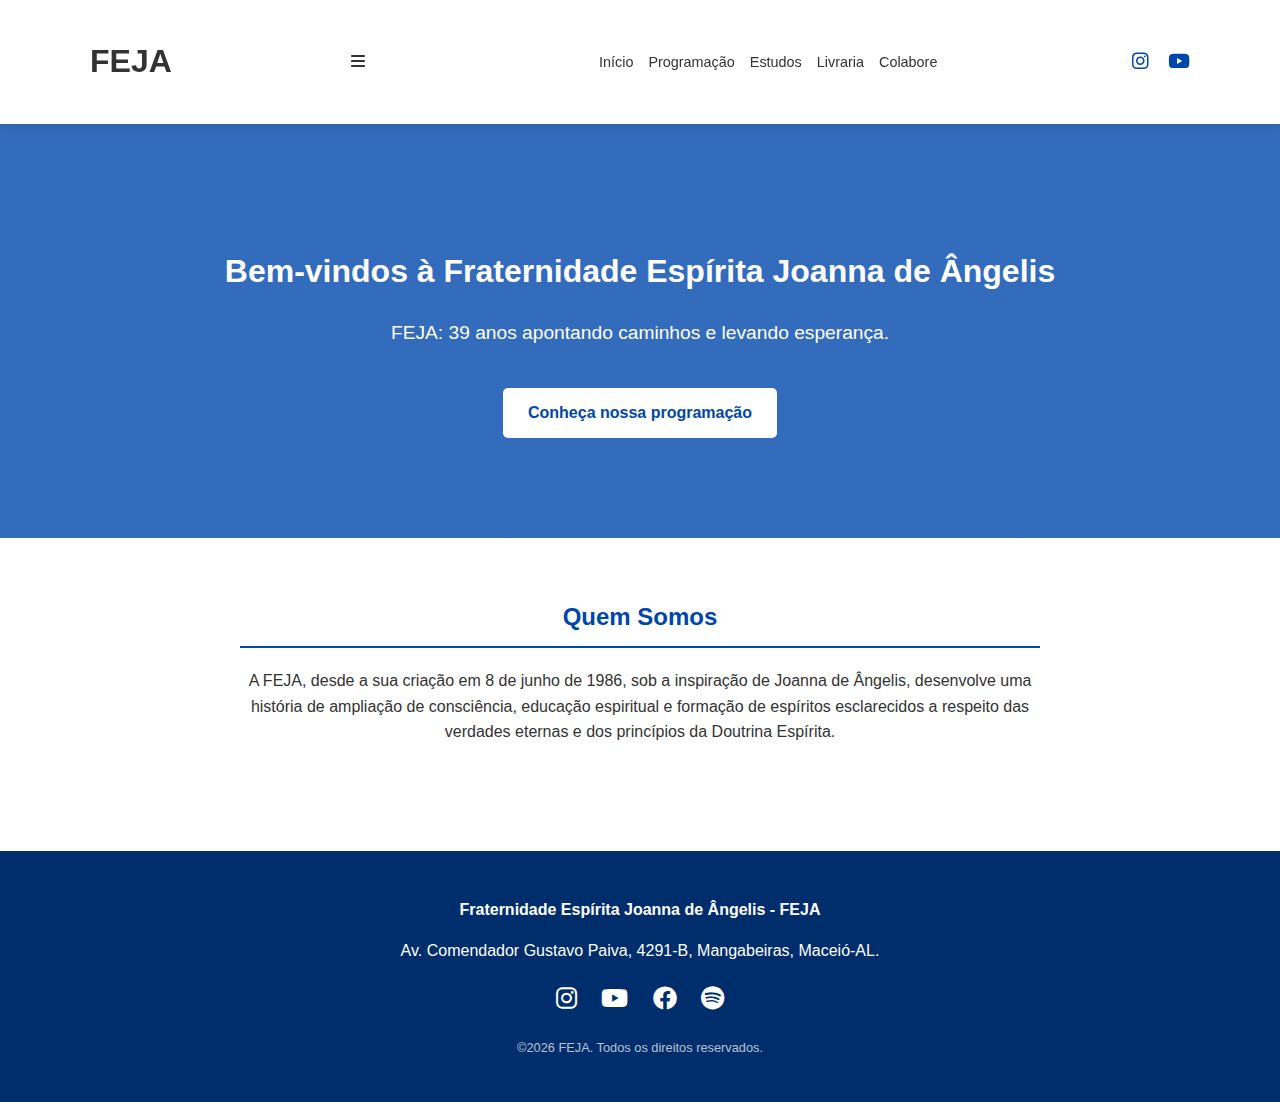
<file: index.html>
<!DOCTYPE html>
<html lang="pt-br">
<head>
    <meta charset="UTF-8">
    <meta name="viewport" content="width=device-width, initial-scale=1.0">
    <title>FEJA - Fraternidade Espírita Joanna de Ângelis</title>
    <link rel="stylesheet" href="style.css">
    <link rel="stylesheet" href="https://cdnjs.cloudflare.com/ajax/libs/font-awesome/6.0.0/css/all.min.css">
    <style>
        /* Estilos específicos da Home */
        .hero {
            background: linear-gradient(rgba(0, 71, 171, 0.8), rgba(0, 71, 171, 0.8)), 
                        url('https://images.unsplash.com/photo-1518005020411-38051ee39a9c?auto=format&fit=crop&q=80') center/cover;
            color: white;
            padding: 100px 0;
            text-align: center;
        }

        .btn-cta {
            display: inline-block;
            background: white;
            color: var(--azul-feja);
            padding: 12px 25px;
            border-radius: 5px;
            text-decoration: none;
            font-weight: bold;
            margin-top: 20px;
            transition: 0.3s;
        }

        .btn-cta:hover {
            background: var(--cinza-claro);
            transform: translateY(-2px);
        }

        .social-icons a {
            color: var(--azul-feja);
            margin-left: 15px;
            font-size: 1.2rem;
            transition: 0.3s;
        }

        .social-icons a:hover {
            color: var(--azul-escuro);
            transform: scale(1.1);
        }

        .footer-social {
            margin-top: 15px;
        }

        .footer-social a {
            color: white;
            margin: 0 10px;
            font-size: 1.5rem;
            transition: 0.3s;
        }

        .footer-social a:hover {
            opacity: 0.8;
        }
    </style>
</head>
<body>

<header>
    <nav class="container">
        <div class="logo-area">
            <h1>FEJA</h1>
        </div>
        
        <div class="menu-toggle" id="mobile-menu">
            <i class="fas fa-bars"></i>
        </div>

        <ul class="nav-links" id="nav-list">
            <li><a href="index.html">Início</a></li>
            <li><a href="programacao.html">Programação</a></li>
            <li><a href="grupos-estudo.html">Estudos</a></li>
            <li><a href="livraria.html">Livraria</a></li>
            <li><a href="colabore.html">Colabore</a></li>
        </ul>

        <div class="social-icons">
            <a href="https://www.instagram.com/joannaeangelismcz" target="_blank" title="Instagram"><i class="fab fa-instagram"></i></a>
            <a href="#" target="_blank" title="YouTube"><i class="fab fa-youtube"></i></a>
        </div>
    </nav>
</header>

<section class="hero">
    <div class="container">
        <h1>Bem-vindos à Fraternidade Espírita Joanna de Ângelis</h1>
        <p style="font-size: 1.2rem;">FEJA: 39 anos apontando caminhos e levando esperança.</p>
        <a href="programacao.html" class="btn-cta">Conheça nossa programação</a>
    </div>
</section>

<section class="container section">
    <div style="text-align: center; max-width: 800px; margin: 0 auto;">
        <h2>Quem Somos</h2>
        <p>A FEJA, desde a sua criação em 8 de junho de 1986, sob a inspiração de Joanna de Ângelis, desenvolve uma história de ampliação de consciência, educação espiritual e formação de espíritos esclarecidos a respeito das verdades eternas e dos princípios da Doutrina Espírita.</p>
    </div>
</section>

<footer>
    <div class="container">
        <p><strong>Fraternidade Espírita Joanna de Ângelis - FEJA</strong></p>
        <p>Av. Comendador Gustavo Paiva, 4291-B, Mangabeiras, Maceió-AL.</p>
        
        <div class="footer-social">
            <a href="https://www.instagram.com/joannaeangelismcz" target="_blank"><i class="fab fa-instagram"></i></a>
            <a href="#" target="_blank"><i class="fab fa-youtube"></i></a>
            <a href="#" target="_blank"><i class="fab fa-facebook"></i></a>
            <a href="#" target="_blank"><i class="fab fa-spotify"></i></a>
        </div>
        
        <p style="margin-top: 20px; font-size: 0.8rem; opacity: 0.7;">
            ©2026 FEJA. Todos os direitos reservados.
        </p>
    </div>
</footer>

<script src="script.js"></script>

</body>
</html>
</file>
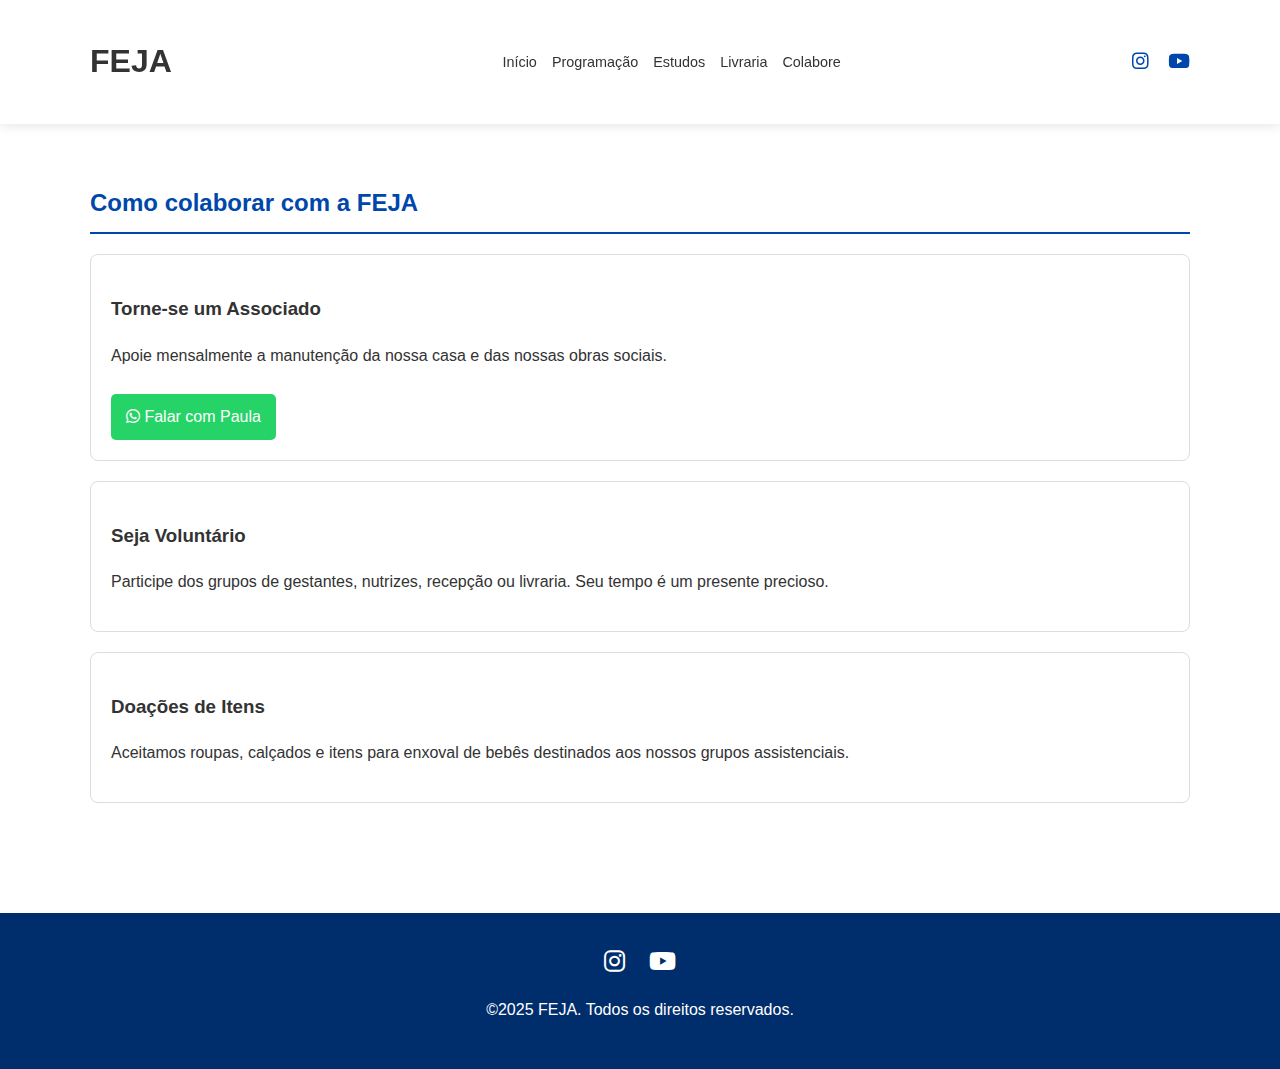
<file: colabore.html>
<!DOCTYPE html>
<html lang="pt-br">
<head>
    <meta charset="UTF-8">
    <meta name="viewport" content="width=device-width, initial-scale=1.0">
    <title>Colabore - FEJA</title>
    <link rel="stylesheet" href="style.css">
    <link rel="stylesheet" href="https://cdnjs.cloudflare.com/ajax/libs/font-awesome/6.0.0/css/all.min.css">
    <style>
        .social-icons a { color: var(--azul-feja); margin-left: 15px; font-size: 1.2rem; }
        .footer-social a { color: white; margin: 0 10px; font-size: 1.5rem; }
        .card { border: 1px solid #ddd; padding: 20px; border-radius: 8px; margin-bottom: 20px; }
        .btn-whats { background: #25d366; color: white; padding: 10px 15px; text-decoration: none; border-radius: 5px; display: inline-block; margin-top: 10px; }
    </style>
</head>
<body>

<header>
    <nav class="container">
        <div class="logo-area"><h1>FEJA</h1></div>
        <ul class="nav-links">
            <li><a href="index.html">Início</a></li>
            <li><a href="programacao.html">Programação</a></li>
            <li><a href="grupos-estudo.html">Estudos</a></li>
            <li><a href="livraria.html">Livraria</a></li>
            <li><a href="colabore.html">Colabore</a></li>
        </ul>
        <div class="social-icons">
            <a href="https://www.instagram.com/joannaeangelismcz" target="_blank"><i class="fab fa-instagram"></i></a>
            <a href="#"><i class="fab fa-youtube"></i></a>
        </div>
    </nav>
</header>

<main class="container section">
    <h2>Como colaborar com a FEJA</h2>
    
    <div class="card">
        <h3>Torne-se um Associado</h3>
        <p>Apoie mensalmente a manutenção da nossa casa e das nossas obras sociais.</p>
        <a href="https://wa.me/5582999763810" class="btn-whats"><i class="fab fa-whatsapp"></i> Falar com Paula</a>
    </div>

    <div class="card">
        <h3>Seja Voluntário</h3>
        <p>Participe dos grupos de gestantes, nutrizes, recepção ou livraria. Seu tempo é um presente precioso.</p>
    </div>

    <div class="card">
        <h3>Doações de Itens</h3>
        <p>Aceitamos roupas, calçados e itens para enxoval de bebês destinados aos nossos grupos assistenciais.</p>
    </div>
</main>

<footer>
    <div class="container">
        <div class="footer-social">
            <a href="https://www.instagram.com/joannaeangelismcz" target="_blank"><i class="fab fa-instagram"></i></a>
            <a href="#"><i class="fab fa-youtube"></i></a>
        </div>
        <p>©2025 FEJA. Todos os direitos reservados.</p>
    </div>
</footer>
<script src="script.js"></script>
</body>
</html>
</file>
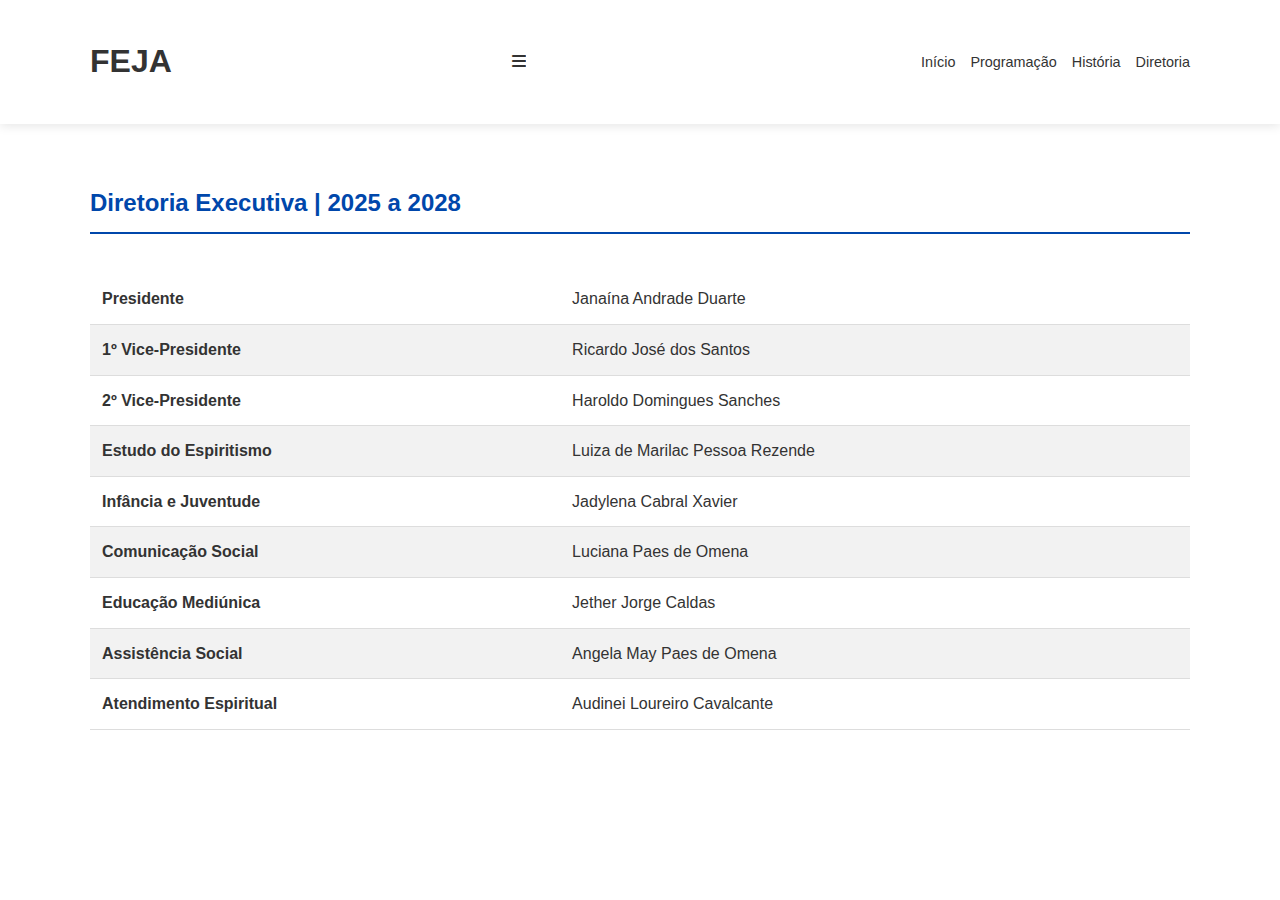
<file: diretoria.html>
<!DOCTYPE html>
<html lang="pt-br">
<head>
    <meta charset="UTF-8">
    <meta name="viewport" content="width=device-width, initial-scale=1.0">
    <title>Diretoria - FEJA</title>
    <link rel="stylesheet" href="style.css">
    <link rel="stylesheet" href="https://cdnjs.cloudflare.com/ajax/libs/font-awesome/6.0.0/css/all.min.css">
</head>
<body>
    <header>
        <nav class="container">
            <div class="logo-area"><h1>FEJA</h1></div>
            
            <div class="menu-toggle" id="mobile-menu">
                <i class="fas fa-bars"></i>
            </div>

            <ul class="nav-links" id="nav-list">
                <li><a href="index.html">Início</a></li>
                <li><a href="programacao.html">Programação</a></li>
                <li><a href="historia.html">História</a></li>
                <li><a href="diretoria.html">Diretoria</a></li>
            </ul>
        </nav>
    </header>

    <main class="container section">
        <h2>Diretoria Executiva | 2025 a 2028</h2>
        <div class="table-container">
            <table>
                <tr><td><strong>Presidente</strong></td><td>Janaína Andrade Duarte</td></tr>
                <tr><td><strong>1º Vice-Presidente</strong></td><td>Ricardo José dos Santos</td></tr>
                <tr><td><strong>2º Vice-Presidente</strong></td><td>Haroldo Domingues Sanches</td></tr>
                <tr><td><strong>Estudo do Espiritismo</strong></td><td>Luiza de Marilac Pessoa Rezende</td></tr>
                <tr><td><strong>Infância e Juventude</strong></td><td>Jadylena Cabral Xavier</td></tr>
                <tr><td><strong>Comunicação Social</strong></td><td>Luciana Paes de Omena</td></tr>
                <tr><td><strong>Educação Mediúnica</strong></td><td>Jether Jorge Caldas</td></tr>
                <tr><td><strong>Assistência Social</strong></td><td>Angela May Paes de Omena</td></tr>
                <tr><td><strong>Atendimento Espiritual</strong></td><td>Audinei Loureiro Cavalcante</td></tr>
            </table>
        </div>
    </main>

    <script src="script.js"></script>
</body>
</html>
</file>
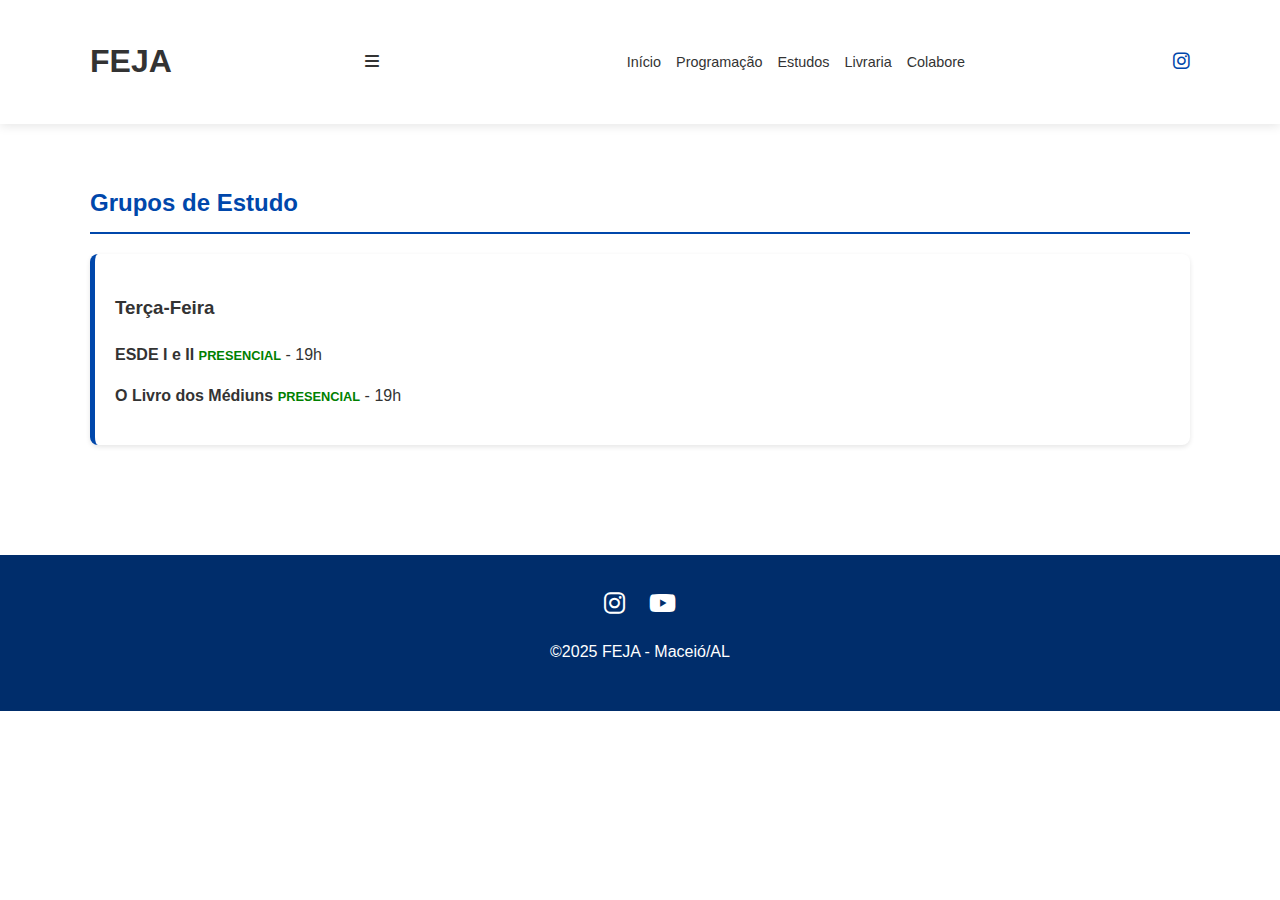
<file: grupos-estudo.html>
<!DOCTYPE html>
<html lang="pt-br">
<head>
    <meta charset="UTF-8">
    <meta name="viewport" content="width=device-width, initial-scale=1.0">
    <title>Estudos - FEJA</title>
    <link rel="stylesheet" href="style.css">
    <link rel="stylesheet" href="https://cdnjs.cloudflare.com/ajax/libs/font-awesome/6.0.0/css/all.min.css">
    <style>
        .social-icons a { color: var(--azul-feja); margin-left: 15px; font-size: 1.2rem; }
        .footer-social a { color: white; margin: 0 10px; font-size: 1.5rem; }
        .dia-bloco { background: #fff; border-radius: 8px; padding: 20px; margin-bottom: 20px; border-left: 5px solid var(--azul-feja); box-shadow: 0 2px 5px rgba(0,0,0,0.1); }
        .tag-presencial { color: green; font-weight: bold; font-size: 0.8rem; }
    </style>
</head>
<body>

<header>
    <nav class="container">
        <div class="logo-area">
        <h1>FEJA</h1>
    </div>
    
    <div class="menu-toggle" id="mobile-menu">
        <i class="fas fa-bars"></i>
    </div>

    <ul class="nav-links" id="nav-list">
        <li><a href="index.html">Início</a></li>
        <li><a href="programacao.html">Programação</a></li>
        <li><a href="grupos-estudo.html">Estudos</a></li>
        <li><a href="livraria.html">Livraria</a></li>
        <li><a href="colabore.html">Colabore</a></li>
    </ul>

    <div class="social-icons">
        <a href="https://www.instagram.com/joannaeangelismcz" target="_blank"><i class="fab fa-instagram"></i></a>
    </div>
    </nav>
</header>

<main class="container section">
    <h2>Grupos de Estudo</h2>
    <div class="dia-bloco">
        <h3>Terça-Feira</h3>
        <p><strong>ESDE I e II</strong> <span class="tag-presencial">PRESENCIAL</span> - 19h</p>
        <p><strong>O Livro dos Médiuns</strong> <span class="tag-presencial">PRESENCIAL</span> - 19h</p>
    </div>
    </main>

<footer>
    <div class="container">
        <div class="footer-social">
            <a href="https://www.instagram.com/joannaeangelismcz" target="_blank"><i class="fab fa-instagram"></i></a>
            <a href="#"><i class="fab fa-youtube"></i></a>
        </div>
        <p>©2025 FEJA - Maceió/AL</p>
    </div>
</footer>
<script src="script.js"></script>
</body>
</html>
</file>
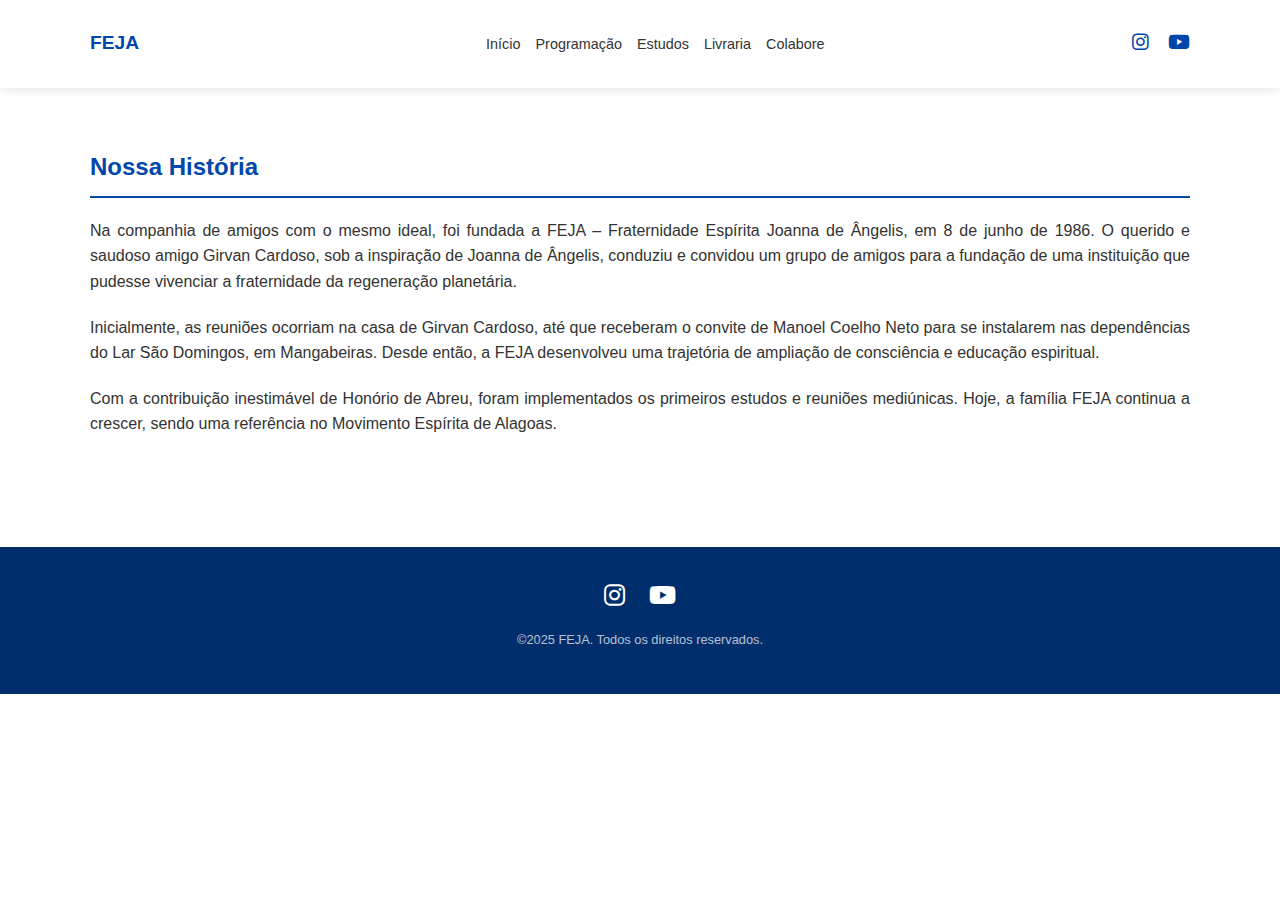
<file: historia.html>
<!DOCTYPE html>
<html lang="pt-br">
<head>
    <meta charset="UTF-8">
    <meta name="viewport" content="width=device-width, initial-scale=1.0">
    <title>Nossa História - FEJA</title>
    <link rel="stylesheet" href="style.css">
    <link rel="stylesheet" href="https://cdnjs.cloudflare.com/ajax/libs/font-awesome/6.0.0/css/all.min.css">
    <style>
        .social-icons a { color: var(--azul-feja); margin-left: 15px; font-size: 1.2rem; transition: 0.3s; }
        .footer-social a { color: white; margin: 0 10px; font-size: 1.5rem; }
        .historia-content p { margin-bottom: 20px; text-align: justify; }
    </style>
</head>
<body>

<header>
    <nav class="container">
        <div class="logo-area"><div class="logo-text"><h1>FEJA</h1></div></div>
        <ul class="nav-links">
            <li><a href="index.html">Início</a></li>
            <li><a href="programacao.html">Programação</a></li>
            <li><a href="grupos-estudo.html">Estudos</a></li>
            <li><a href="livraria.html">Livraria</a></li>
            <li><a href="colabore.html">Colabore</a></li>
        </ul>
        <div class="social-icons">
            <a href="https://www.instagram.com/joannaeangelismcz" target="_blank"><i class="fab fa-instagram"></i></a>
            <a href="#" target="_blank"><i class="fab fa-youtube"></i></a>
        </div>
    </nav>
</header>

<main class="container section historia-content">
    <h2>Nossa História</h2>
    <p>Na companhia de amigos com o mesmo ideal, foi fundada a FEJA – Fraternidade Espírita Joanna de Ângelis, em 8 de junho de 1986. O querido e saudoso amigo Girvan Cardoso, sob a inspiração de Joanna de Ângelis, conduziu e convidou um grupo de amigos para a fundação de uma instituição que pudesse vivenciar a fraternidade da regeneração planetária.</p>
    
    <p>Inicialmente, as reuniões ocorriam na casa de Girvan Cardoso, até que receberam o convite de Manoel Coelho Neto para se instalarem nas dependências do Lar São Domingos, em Mangabeiras. Desde então, a FEJA desenvolveu uma trajetória de ampliação de consciência e educação espiritual.</p>
    
    <p>Com a contribuição inestimável de Honório de Abreu, foram implementados os primeiros estudos e reuniões mediúnicas. Hoje, a família FEJA continua a crescer, sendo uma referência no Movimento Espírita de Alagoas.</p>
</main>

<footer>
    <div class="container">
        <div class="footer-social">
            <a href="https://www.instagram.com/joannaeangelismcz" target="_blank"><i class="fab fa-instagram"></i></a>
            <a href="#"><i class="fab fa-youtube"></i></a>
        </div>
        <p style="margin-top: 15px; font-size: 0.8rem; opacity: 0.7;">©2025 FEJA. Todos os direitos reservados.</p>
    </div>
</footer>

    <script src="script.js"></script>
    
</body>
</html>
</file>
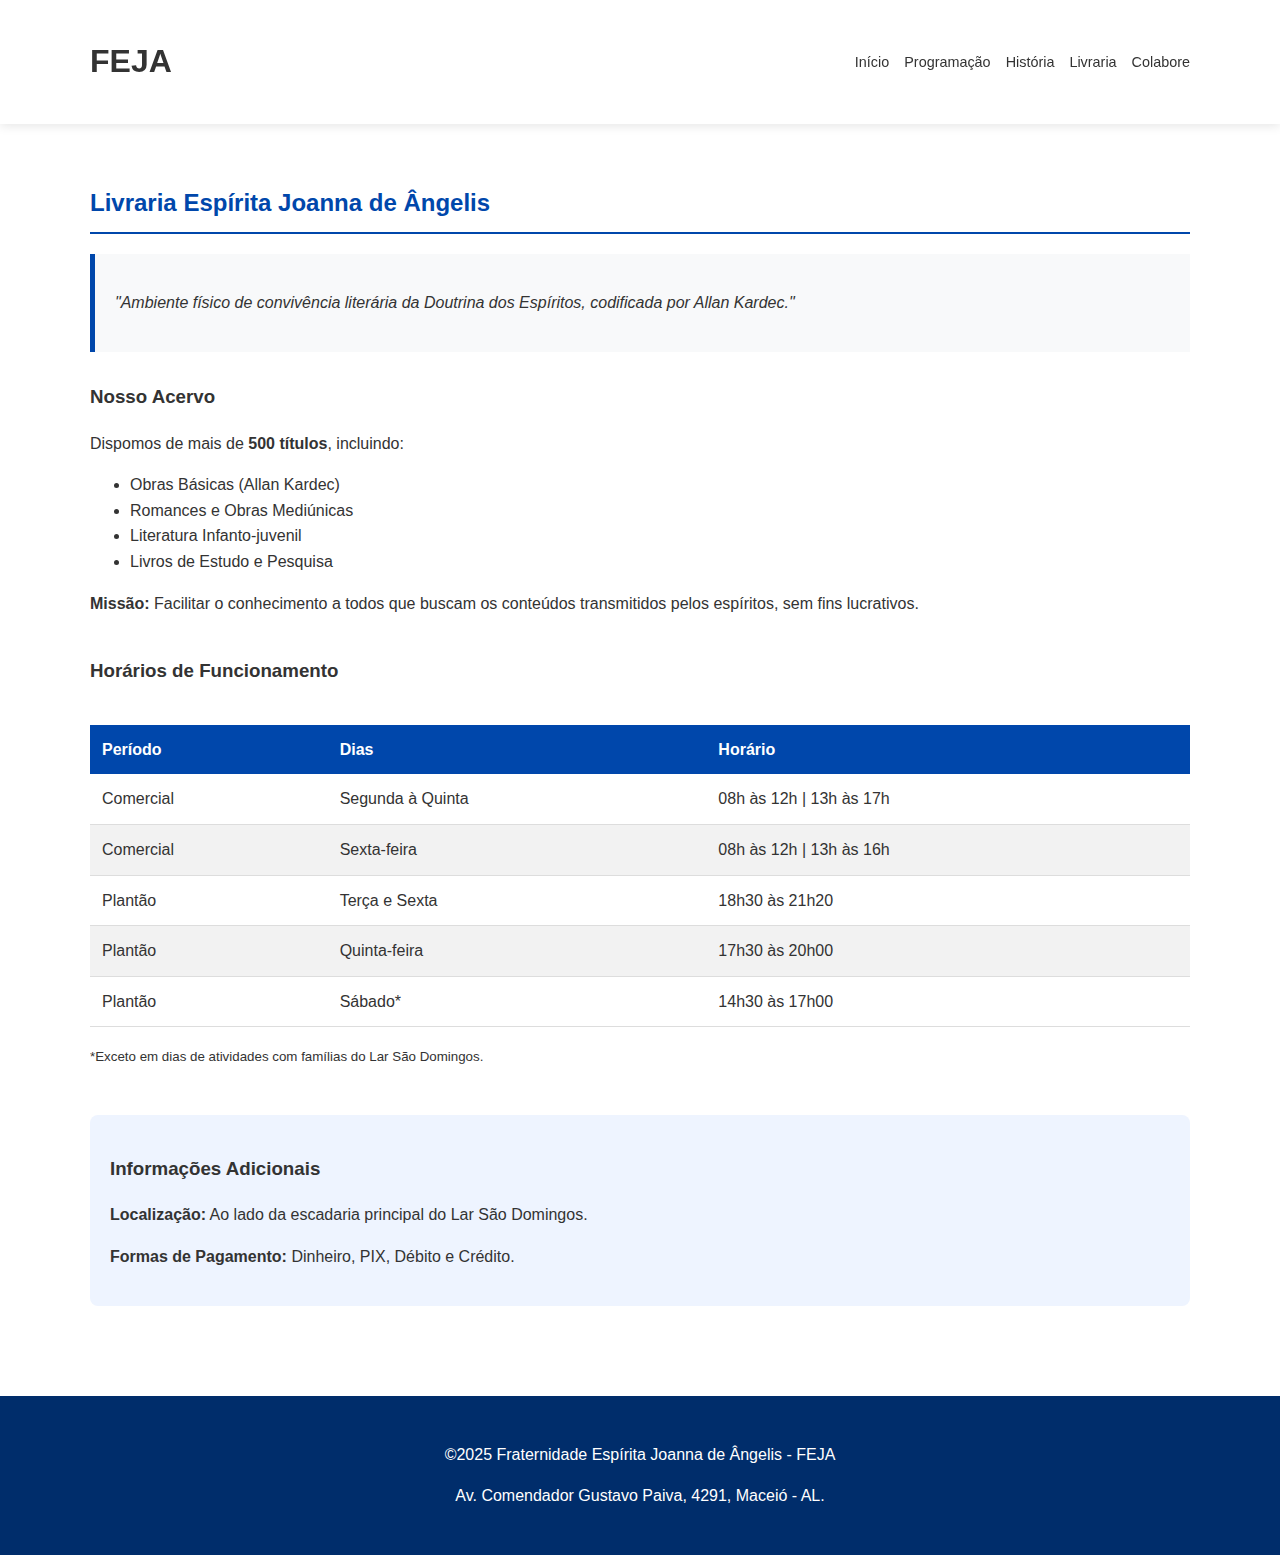
<file: livraria.html>
<!DOCTYPE html>
<html lang="pt-br">
<head>
    <meta charset="UTF-8">
    <meta name="viewport" content="width=device-width, initial-scale=1.0">
    <title>Livraria Espírita - FEJA</title>
    <link rel="stylesheet" href="style.css">
</head>
<body>

<header>
    <nav class="container">
        <div class="logo-area">
            <h1>FEJA</h1>
        </div>
        <ul class="nav-links">
            <li><a href="index.html">Início</a></li>
            <li><a href="programacao.html">Programação</a></li>
            <li><a href="historia.html">História</a></li>
            <li><a href="livraria.html">Livraria</a></li>
            <li><a href="colabore.html">Colabore</a></li>
        </ul>
    </nav>
</header>

<main class="container section">
    <h2>Livraria Espírita Joanna de Ângelis</h2>
    
    <div style="background-color: #f8f9fa; padding: 20px; border-left: 5px solid #0047AB; margin-bottom: 30px;">
        <p><em>"Ambiente físico de convivência literária da Doutrina dos Espíritos, codificada por Allan Kardec."</em></p>
    </div>

    <section>
        <h3>Nosso Acervo</h3>
        <p>Dispomos de mais de <strong>500 títulos</strong>, incluindo:</p>
        <ul>
            <li>Obras Básicas (Allan Kardec)</li>
            <li>Romances e Obras Mediúnicas</li>
            <li>Literatura Infanto-juvenil</li>
            <li>Livros de Estudo e Pesquisa</li>
        </ul>
        <p><strong>Missão:</strong> Facilitar o conhecimento a todos que buscam os conteúdos transmitidos pelos espíritos, sem fins lucrativos.</p>
    </section>

    <section style="margin-top: 40px;">
        <h3>Horários de Funcionamento</h3>
        <div class="table-container">
            <table>
                <thead>
                    <tr>
                        <th>Período</th>
                        <th>Dias</th>
                        <th>Horário</th>
                    </tr>
                </thead>
                <tbody>
                    <tr>
                        <td>Comercial</td>
                        <td>Segunda à Quinta</td>
                        <td>08h às 12h | 13h às 17h</td>
                    </tr>
                    <tr>
                        <td>Comercial</td>
                        <td>Sexta-feira</td>
                        <td>08h às 12h | 13h às 16h</td>
                    </tr>
                    <tr>
                        <td>Plantão</td>
                        <td>Terça e Sexta</td>
                        <td>18h30 às 21h20</td>
                    </tr>
                    <tr>
                        <td>Plantão</td>
                        <td>Quinta-feira</td>
                        <td>17h30 às 20h00</td>
                    </tr>
                    <tr>
                        <td>Plantão</td>
                        <td>Sábado*</td>
                        <td>14h30 às 17h00</td>
                    </tr>
                </tbody>
            </table>
            <p><small>*Exceto em dias de atividades com famílias do Lar São Domingos.</small></p>
        </div>
    </section>

    <section style="margin-top: 30px; padding: 20px; background: #eef4ff; border-radius: 8px;">
        <h3>Informações Adicionais</h3>
        <p><strong>Localização:</strong> Ao lado da escadaria principal do Lar São Domingos.</p>
        <p><strong>Formas de Pagamento:</strong> Dinheiro, PIX, Débito e Crédito.</p>
    </section>
</main>

<footer>
    <div class="container">
        <p>©2025 Fraternidade Espírita Joanna de Ângelis - FEJA</p>
        <p>Av. Comendador Gustavo Paiva, 4291, Maceió - AL.</p>
    </div>
</footer>

</body>
</html>
</file>
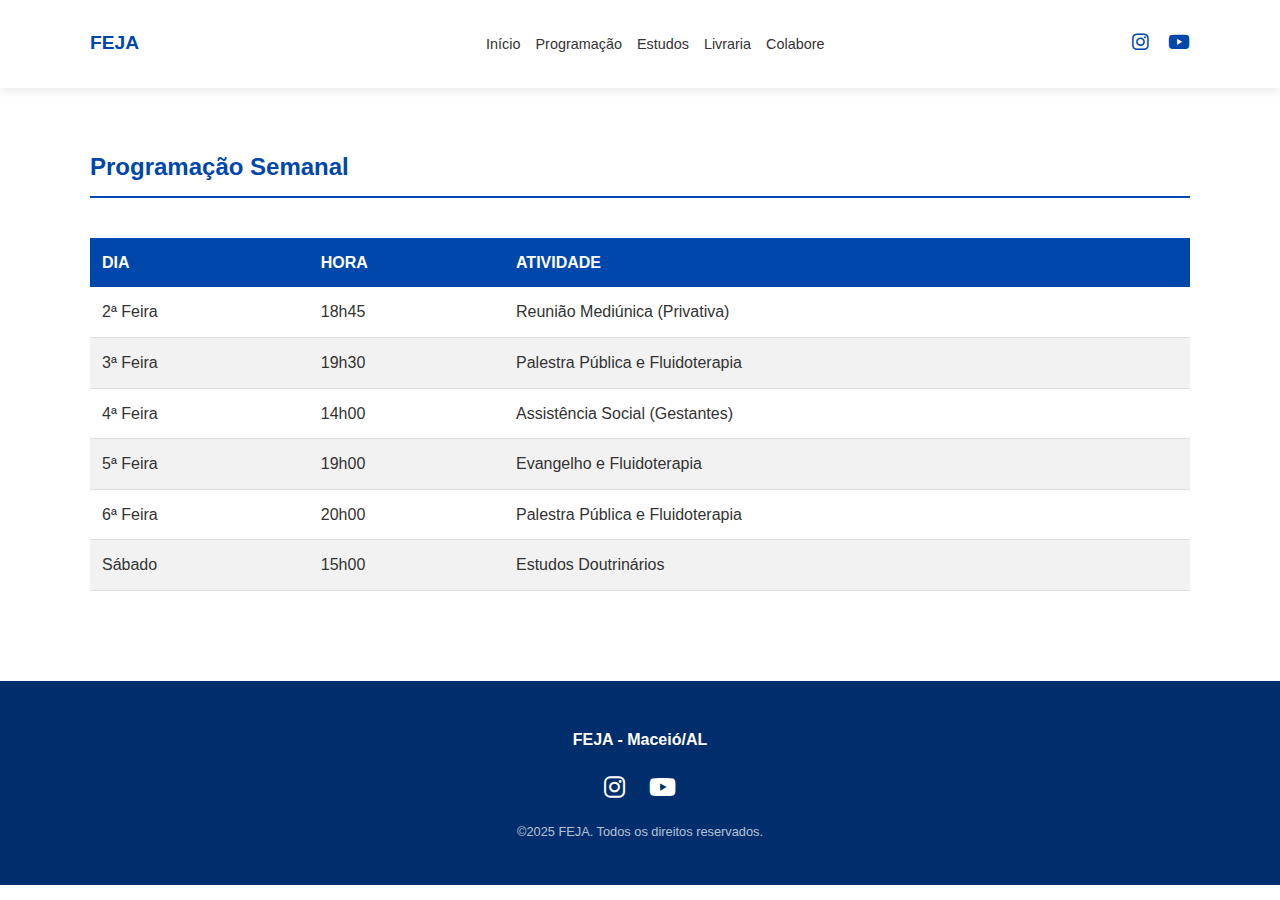
<file: programacao.html>
<!DOCTYPE html>
<html lang="pt-br">
<head>
    <meta charset="UTF-8">
    <meta name="viewport" content="width=device-width, initial-scale=1.0">
    <title>Programação - FEJA</title>
    <link rel="stylesheet" href="style.css">
    <link rel="stylesheet" href="https://cdnjs.cloudflare.com/ajax/libs/font-awesome/6.0.0/css/all.min.css">
    <style>
        .social-icons a { color: var(--azul-feja); margin-left: 15px; font-size: 1.2rem; transition: 0.3s; }
        .social-icons a:hover { color: var(--azul-escuro); }
        .footer-social a { color: white; margin: 0 10px; font-size: 1.5rem; }
    </style>
</head>
<body>

<header>
    <nav class="container">
        <div class="logo-area"><div class="logo-text"><h1>FEJA</h1></div></div>
        <ul class="nav-links">
            <li><a href="index.html">Início</a></li>
            <li><a href="programacao.html">Programação</a></li>
            <li><a href="grupos-estudo.html">Estudos</a></li>
            <li><a href="livraria.html">Livraria</a></li>
            <li><a href="colabore.html">Colabore</a></li>
        </ul>
        <div class="social-icons">
            <a href="https://www.instagram.com/joannaeangelismcz" target="_blank"><i class="fab fa-instagram"></i></a>
            <a href="#" target="_blank"><i class="fab fa-youtube"></i></a>
        </div>
    </nav>
</header>

<main class="container section">
    <h2>Programação Semanal</h2>
    <div class="table-container">
        <table>
            <thead>
                <tr><th>DIA</th><th>HORA</th><th>ATIVIDADE</th></tr>
            </thead>
            <tbody>
                <tr><td>2ª Feira</td><td>18h45</td><td>Reunião Mediúnica (Privativa)</td></tr>
                <tr><td>3ª Feira</td><td>19h30</td><td>Palestra Pública e Fluidoterapia</td></tr>
                <tr><td>4ª Feira</td><td>14h00</td><td>Assistência Social (Gestantes)</td></tr>
                <tr><td>5ª Feira</td><td>19h00</td><td>Evangelho e Fluidoterapia</td></tr>
                <tr><td>6ª Feira</td><td>20h00</td><td>Palestra Pública e Fluidoterapia</td></tr>
                <tr><td>Sábado</td><td>15h00</td><td>Estudos Doutrinários</td></tr>
            </tbody>
        </table>
    </div>
</main>

<footer>
    <div class="container">
        <p><strong>FEJA - Maceió/AL</strong></p>
        <div class="footer-social">
            <a href="https://www.instagram.com/joannaeangelismcz" target="_blank"><i class="fab fa-instagram"></i></a>
            <a href="#"><i class="fab fa-youtube"></i></a>
        </div>
        <p style="margin-top: 15px; font-size: 0.8rem; opacity: 0.7;">©2025 FEJA. Todos os direitos reservados.</p>
    </div>
</footer>
<script src="script.js"></script>
</body>
</html>
</file>
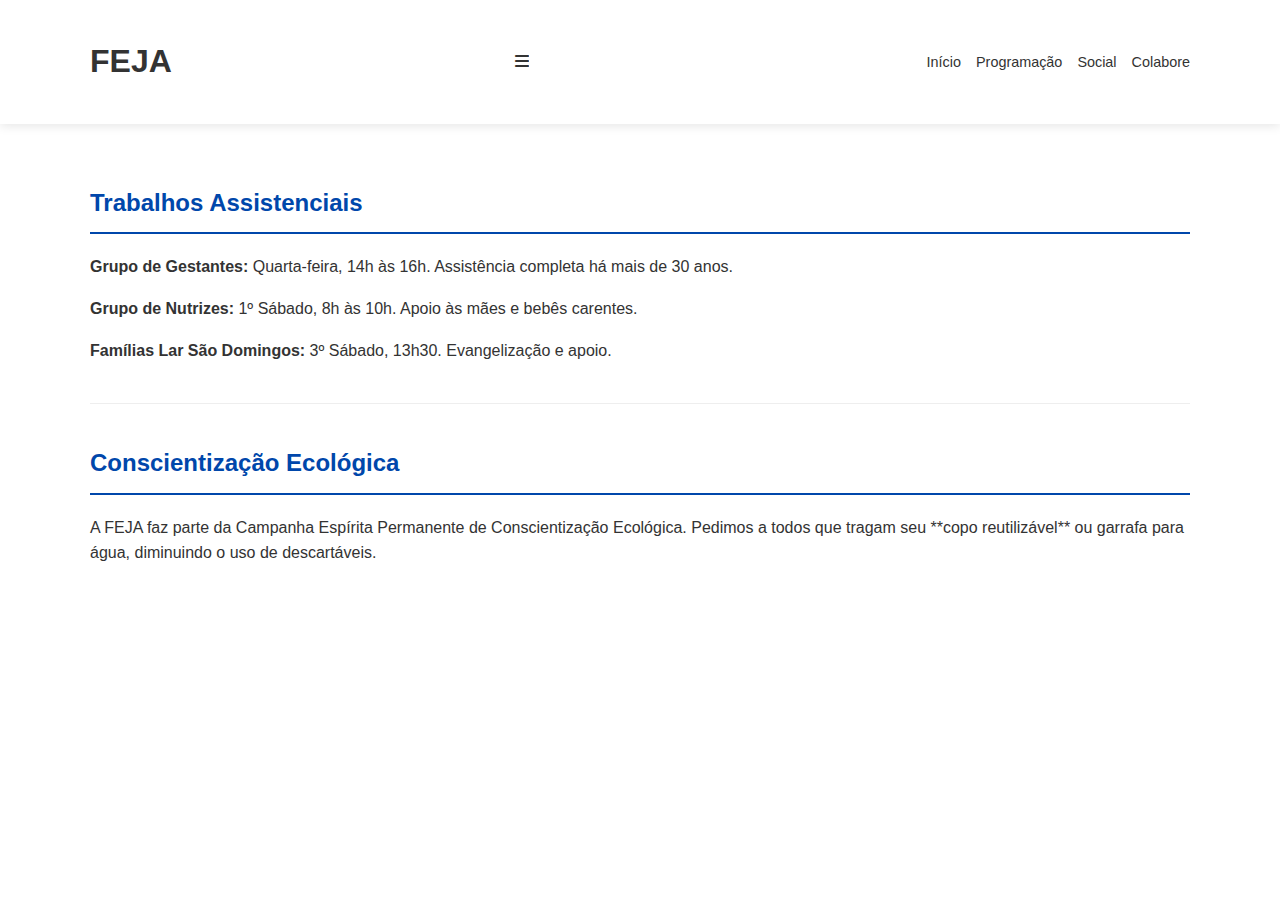
<file: social.html>
<!DOCTYPE html>
<html lang="pt-br">
<head>
    <meta charset="UTF-8">
    <meta name="viewport" content="width=device-width, initial-scale=1.0">
    <title>Trabalhos Sociais - FEJA</title>
    <link rel="stylesheet" href="style.css">
    <link rel="stylesheet" href="https://cdnjs.cloudflare.com/ajax/libs/font-awesome/6.0.0/css/all.min.css">
</head>
<body>
    <header>
        <nav class="container">
            <div class="logo-area"><h1>FEJA</h1></div>
            
            <div class="menu-toggle" id="mobile-menu">
                <i class="fas fa-bars"></i>
            </div>

            <ul class="nav-links" id="nav-list">
                <li><a href="index.html">Início</a></li>
                <li><a href="programacao.html">Programação</a></li>
                <li><a href="social.html">Social</a></li>
                <li><a href="colabore.html">Colabore</a></li>
            </ul>
        </nav>
    </header>

    <main class="container section">
        <h2>Trabalhos Assistenciais</h2>
        <p><strong>Grupo de Gestantes:</strong> Quarta-feira, 14h às 16h. Assistência completa há mais de 30 anos.</p>
        <p><strong>Grupo de Nutrizes:</strong> 1º Sábado, 8h às 10h. Apoio às mães e bebês carentes.</p>
        <p><strong>Famílias Lar São Domingos:</strong> 3º Sábado, 13h30. Evangelização e apoio.</p>

        <hr style="margin: 40px 0; border: 0; border-top: 1px solid #eee;">

        <h2>Conscientização Ecológica</h2>
        <p>A FEJA faz parte da Campanha Espírita Permanente de Conscientização Ecológica. Pedimos a todos que tragam seu **copo reutilizável** ou garrafa para água, diminuindo o uso de descartáveis.</p>
    </main>

    <script src="script.js"></script>
</body>
</html>
</file>
<file: style.css>
/* Configurações Gerais */
:root {
    --azul-feja: #0047AB;
    --azul-escuro: #002D6B;
    --branco: #ffffff;
    --cinza-claro: #f8f9fa;
    --texto: #333333;
}

body {
    font-family: 'Segoe UI', Arial, sans-serif;
    line-height: 1.6;
    color: var(--texto);
    margin: 0;
}

.container {
    width: 90%;
    max-width: 1100px;
    margin: 0 auto;
}

/* Cabeçalho e Menu */
header {
    background: var(--branco);
    padding: 15px 0;
    box-shadow: 0 2px 10px rgba(0,0,0,0.1);
    position: sticky;
    top: 0;
    z-index: 1000;
}

nav {
    display: flex;
    justify-content: space-between;
    align-items: center;
}

.logo-area {
    display: flex;
    align-items: center;
}

.logo-text h1 {
    font-size: 1.2rem;
    color: var(--azul-feja);
    margin: 0;
}

.nav-links {
    list-style: none;
    display: flex;
}

.nav-links li {
    margin-left: 15px;
}

.nav-links a {
    text-decoration: none;
    color: var(--texto);
    font-weight: 500;
    font-size: 0.9rem;
    transition: 0.3s;
}

.nav-links a:hover {
    color: var(--azul-feja);
}

/* Seções e Tabelas */
.section {
    padding: 40px 0;
}

h2 {
    color: var(--azul-feja);
    border-bottom: 2px solid var(--azul-feja);
    padding-bottom: 10px;
    margin-bottom: 20px;
}

.table-container {
    overflow-x: auto;
}

table {
    width: 100%;
    border-collapse: collapse;
    margin-top: 20px;
}

th {
    background-color: var(--azul-feja);
    color: white;
    text-align: left;
    padding: 12px;
}

td {
    padding: 12px;
    border-bottom: 1px solid #ddd;
}

tr:nth-child(even) {
    background-color: #f2f2f2;
}

/* Rodapé */
footer {
    background: var(--azul-escuro);
    color: white;
    padding: 30px 0;
    text-align: center;
    margin-top: 50px;
}
</file>
